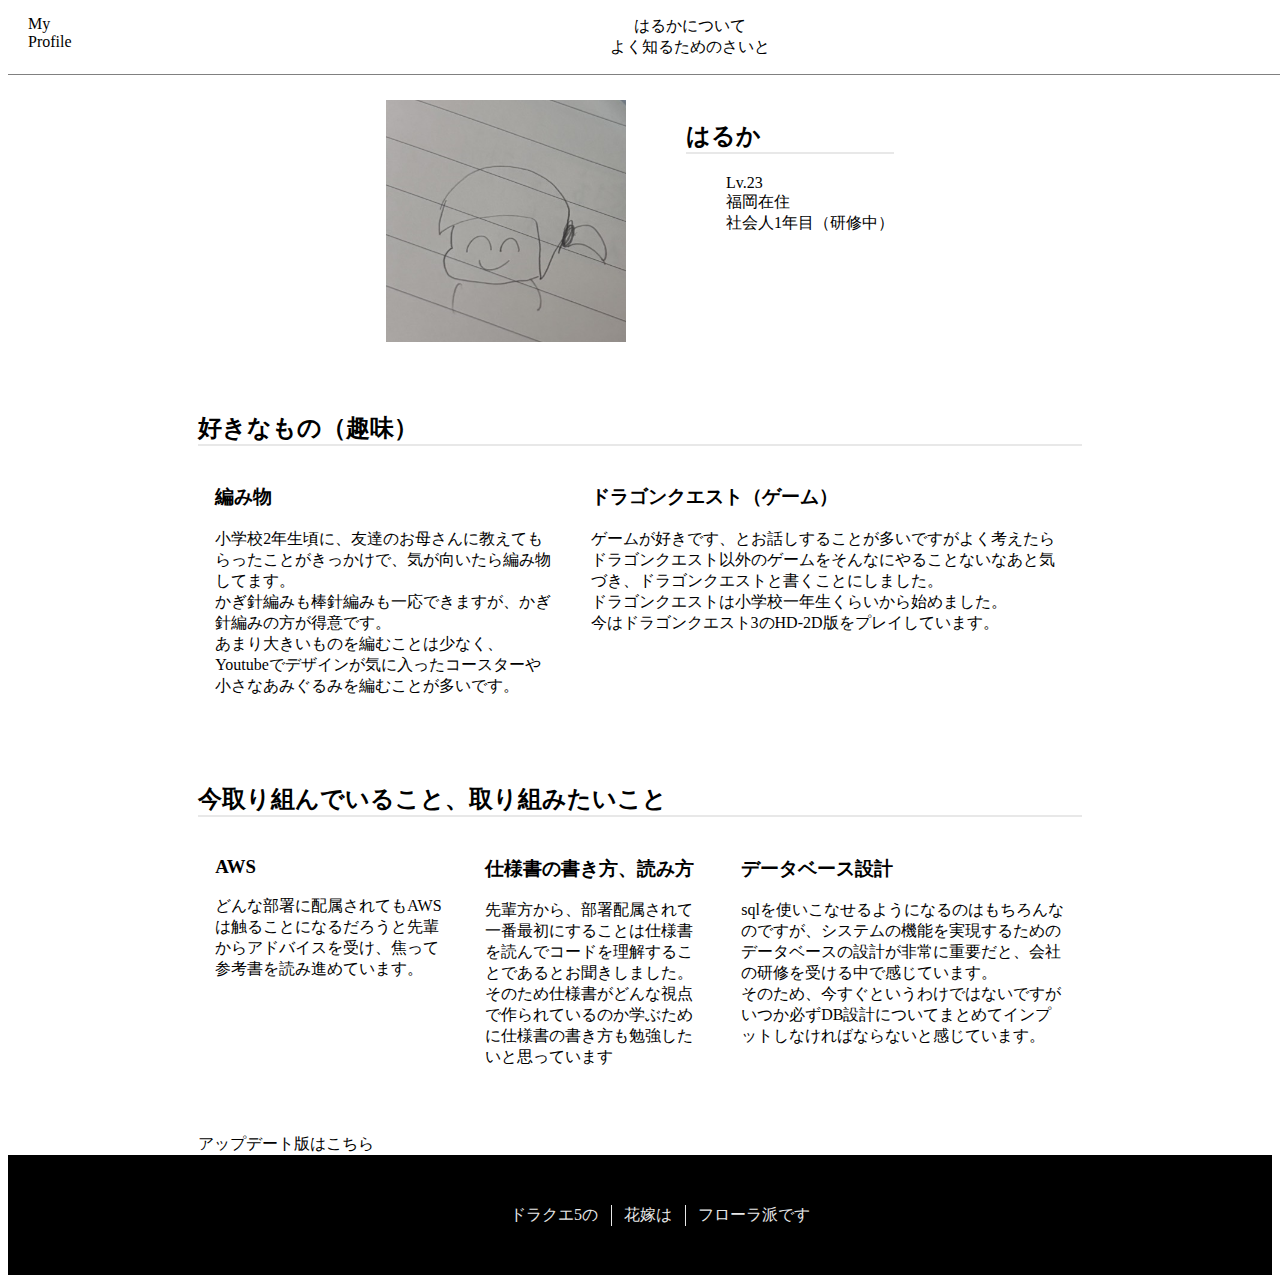
<file: index.html>
<!DOCTYPE html>
<html>
  <head>
    <meta charset="UTF-8">
    <title>Haruka's Profile</title>
    <link rel="stylesheet" href="lpstyle.css">
  </head>
  <body>
    <header>
      <a href="#" class="header-logo">My<br>Profile</a>
      <p class="header-title">はるかについて<br>よく知るためのさいと</p>
    </header>

    <div class ="container">
      <div class="top-wrapper">
        <img src="./img/profile_img1.png" alt="profile_img1">
          <div class="top-text">
           <h2>はるか</h2>
            <ul>
              <li>Lv.23</li>
              <li>福岡在住</li>
              <li>社会人1年目（研修中）</li>
            </ul>
          </div>
      </div>

      <div class="content">
        <h2>好きなもの（趣味）</h2>

        <div class="text-items">
          <div class="text-item">
            <h3>編み物</h3>
            <p>小学校2年生頃に、友達のお母さんに教えてもらったことがきっかけで、気が向いたら編み物してます。<br>かぎ針編みも棒針編みも一応できますが、かぎ針編みの方が得意です。<br>あまり大きいものを編むことは少なく、Youtubeでデザインが気に入ったコースターや小さなあみぐるみを編むことが多いです。</p>

          </div>
          <div class="text-item">
            <h3>ドラゴンクエスト（ゲーム）</h3>
            <p>ゲームが好きです、とお話しすることが多いですがよく考えたらドラゴンクエスト以外のゲームをそんなにやることないなあと気づき、ドラゴンクエストと書くことにしました。<br>ドラゴンクエストは小学校一年生くらいから始めました。<br>今はドラゴンクエスト3のHD-2D版をプレイしています。
            </p>

          </div>
        </div>
      </div>

      <div class="content">
        <h2>今取り組んでいること、取り組みたいこと</h2>
        
        <div class="text-items">
          <div class="text-item">
            <h3>AWS</h3>
            <p>どんな部署に配属されてもAWSは触ることになるだろうと先輩からアドバイスを受け、焦って参考書を読み進めています。</p>

          </div>
          <div class="text-item">
            <h3>仕様書の書き方、読み方</h3>
            <p>先輩方から、部署配属されて一番最初にすることは仕様書を読んでコードを理解することであるとお聞きしました。<br>そのため仕様書がどんな視点で作られているのか学ぶために仕様書の書き方も勉強したいと思っています</p>

          </div>
          <div class="text-item">
            <h3>データベース設計</h3>
            <p>sqlを使いこなせるようになるのはもちろんなのですが、システムの機能を実現するためのデータベースの設計が非常に重要だと、会社の研修を受ける中で感じています。<br>そのため、今すぐというわけではないですがいつか必ずDB設計についてまとめてインプットしなければならないと感じています。</p>
          </div>
        </div>
      </div>

      <a href="index2.html"></a>アップデート版はこちら</a>

    </div>

    <footer>
      <ul class="footer-flex">
        <a href="#" class="right-border">ドラクエ5の</a>
        <a href="#" class="right-border">花嫁は</a>
        <a href="#">フローラ派です</a>
      </ul>
    </footer>


  </body>
</html>
</file>
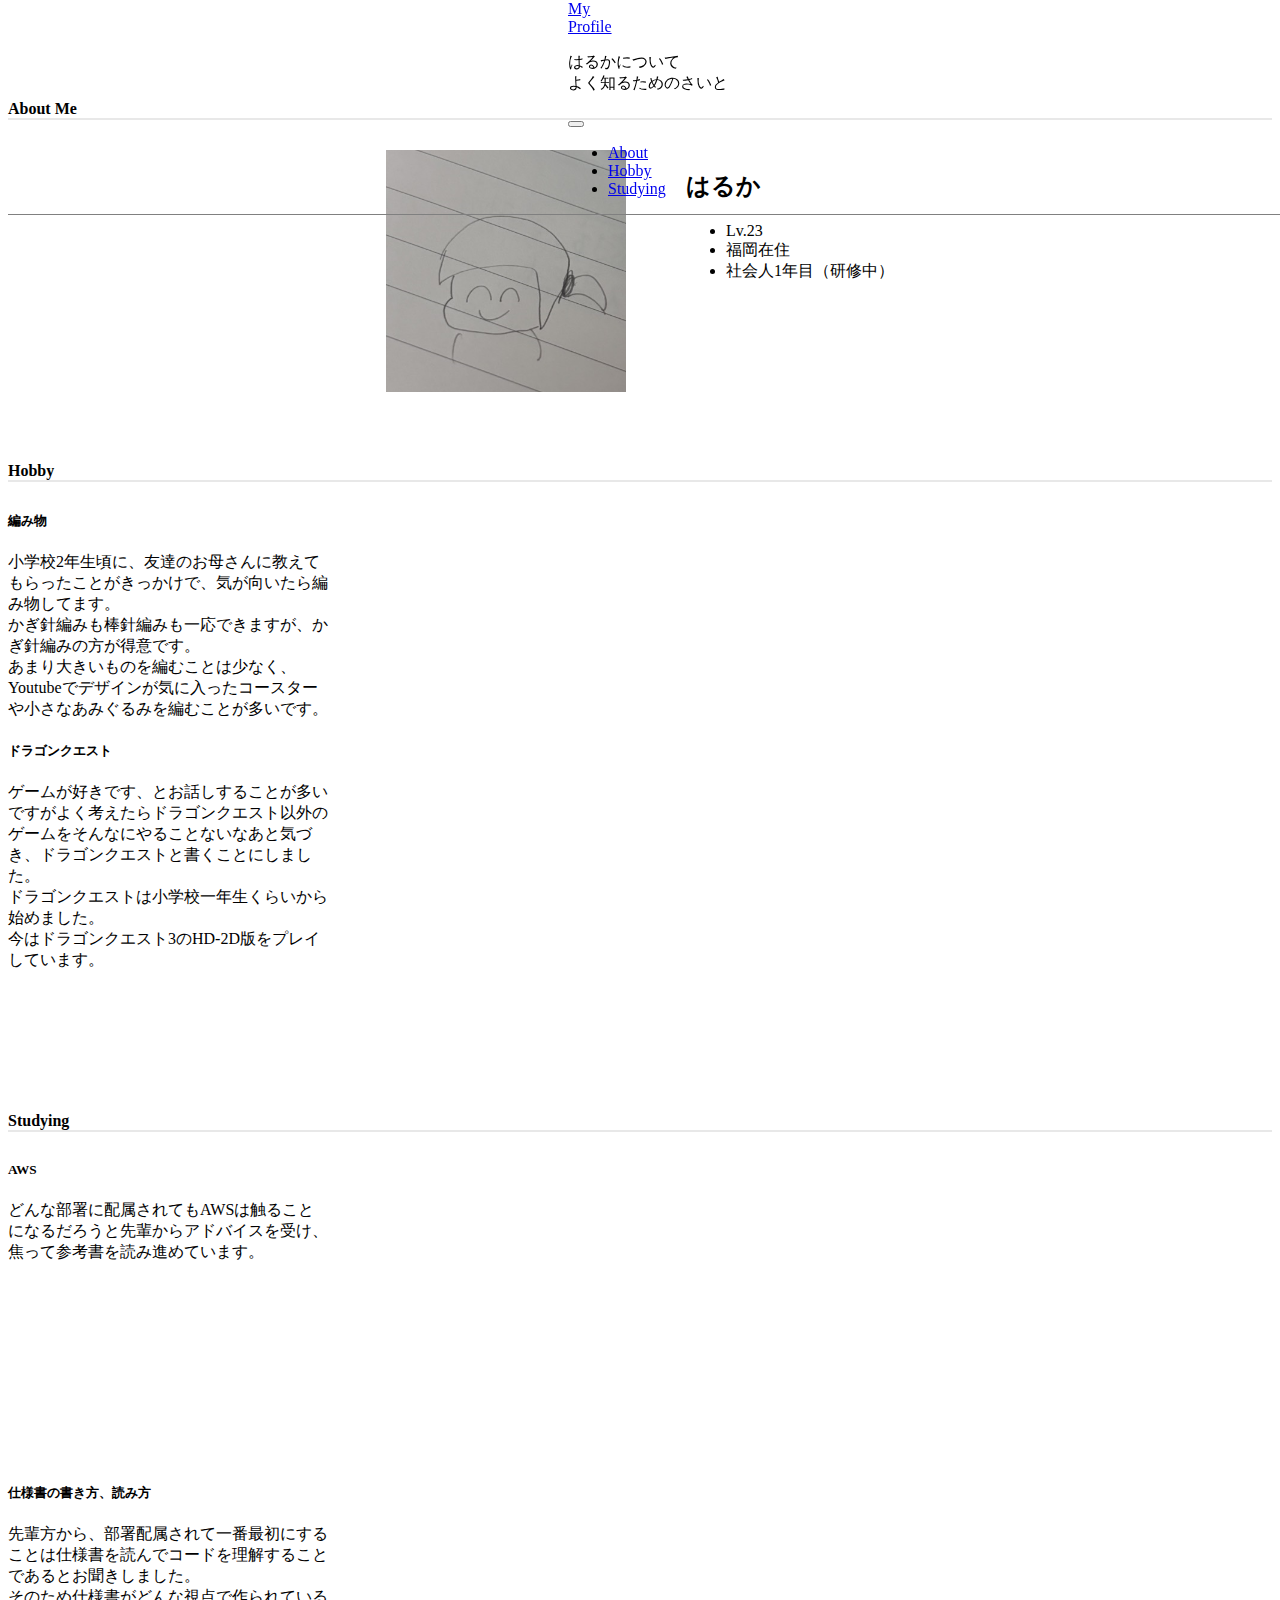
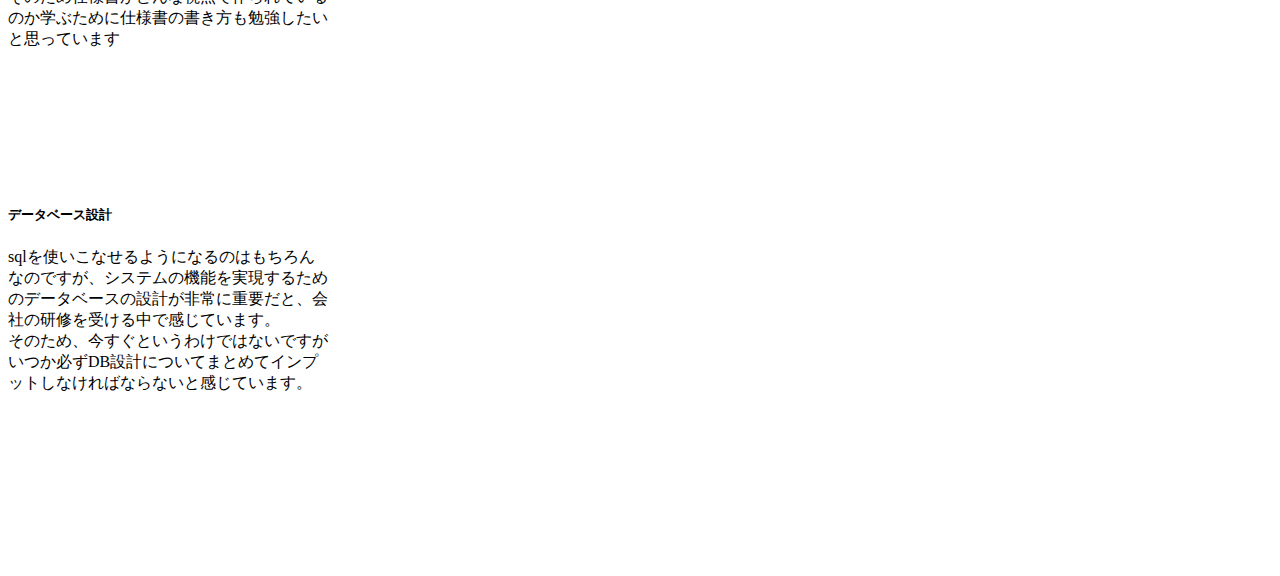
<file: index2.html>
<!DOCTYPE html>
<html>
<head>
  <meta charset="UTF-8">
    <link rel="stylesheet" href="index2style.css">
  <!-- Bootstrap CSS -->
  <link rel="stylesheet" href="https://stackpath.bootstrapcdn.com/bootstrap/4.1.3/css/bootstrap.min.css" integrity="sha384-MCw98/SFnGE8fJT3GXwEOngsV7Zt27NXFoaoApmYm81iuXoPkFOJwJ8ERdknLPMO" crossorigin="anonymous">
  <title>Haruka's Profile2</title>
</head>

<body data-bs-spy="scroll" data-bs-target="#navbar-example2" data-bs-offset="100" tabindex="0">

  <header class=" bg-light">
    <nav class="navbar navbar-expand-md navbar-light container">
      <div class="container-fluid header-items">

        <div class="row w-100 align-items-center justify-content-space-between">
          <!-- ブランドロゴ -->
          <div class="col-4 col-md-3">
            <a class="navbar-brand" href="#">My<br>Profile</a>
          </div>
          <!-- タイトル -->
          <div class="col-6 col-md-6">
            <p class="text-center">はるかについて<br>よく知るためのさいと</p>
          </div>
          <!-- 折りたたみレイアウト -->
          <div class="col-2 col-md-3">
            <button class="navbar-toggler" type="button" data-bs-toggle="collapse" data-bs-target="#navbarMenu">
              <span class="navbar-toggler-icon"></span>
            </button>

            <!-- 折りたたまれるメニュー部分 -->
            <div class="collapse navbar-collapse" id="navbarMenu">
              <ul class="navbar-nav ms-auto">
                <li class="nav-item">
                  <a class="nav-link" href="#about">About</a>
                </li>
                <li class="nav-item">
                  <a class="nav-link" href="#hobby">Hobby</a>
                </li>
                <li class="nav-item">
                  <a class="nav-link" href="#activity">Studying</a>
                </li>
              </ul>
            </div>
          </div>
        </div>
      </div>
    </nav>
  </header>

  <div data-bs-spy="scroll" data-bs-target="#navbar-example2" data-bs-root-margin="0px 0px -40%" data-bs-smooth-scroll="true" class="scrollspy-example bg-body-tertiary p-3 rounded-2" tabindex="0">

    <div class="topic container">
      <h4 id="about" class="top-title title-style text-center">About Me</h4>
      <div class="top-wrapper">
        <img src="./img/profile_img1.png" alt="profile_img1">
        <div class="top-text">
          <h2>はるか</h2>
          <ul>
            <li>Lv.23</li>
            <li>福岡在住</li>
            <li>社会人1年目（研修中）</li>
          </ul>
        </div>
      </div>
    </div>

    <div class="container topic">
      <h4 id="hobby" class="title-style text-center">Hobby</h4>
      <div class="row">
        <div class="col-12 col-md-6 mb-2 mb-md-0 d-flex justify-content-center align-items-center">
          <!-- カード -->
          <div class="card" style="width: 20rem;">
            <div class="card-body">
              <h5 class="card-title text-center">編み物</h5>
              <p class="card-text">小学校2年生頃に、友達のお母さんに教えてもらったことがきっかけで、気が向いたら編み物してます。<br>かぎ針編みも棒針編みも一応できますが、かぎ針編みの方が得意です。<br>あまり大きいものを編むことは少なく、Youtubeでデザインが気に入ったコースターや小さなあみぐるみを編むことが多いです。</p>
            </div>
          </div>
        </div>
        <div class="col-12 col-md-6 d-flex justify-content-center align-items-center">
          <!-- カード -->
          <div class="card" style="width: 20rem; min-height: 300px">
            <div class="card-body">
              <h5 class="card-title text-center">ドラゴンクエスト</h5>
              <div class="d-flex justify-content-center align-items-center">
                <p class="card-text">ゲームが好きです、とお話しすることが多いですがよく考えたらドラゴンクエスト以外のゲームをそんなにやることないなあと気づき、ドラゴンクエストと書くことにしました。<br>ドラゴンクエストは小学校一年生くらいから始めました。<br>今はドラゴンクエスト3のHD-2D版をプレイしています。</p>
              </div>
            </div>
          </div>
        </div>
      </div>
    </div>

    <div class="topic container">
      <h4 id="activity" class="title-style text-center">Studying</h4>
      <div class="row">
        <div class="col-12 col-md-4 mb-2 mb-md-0 d-flex justify-content-center align-items-center">
          <!-- カード -->
          <div class="card h-30" style="width: 20rem; min-height: 300px;">
            <div class="card-body">
              <h5 class="card-title text-center">AWS</h5>
              <div class="d-flex justify-content-center align-items-center">
              <p class="card-text">どんな部署に配属されてもAWSは触ることになるだろうと先輩からアドバイスを受け、焦って参考書を読み進めています。</p>
              </div>
            </div>
          </div>
        </div>
        <div class="col-12 col-md-4 mb-2 mb-md-0 d-flex justify-content-center align-items-center">
          <!-- カード -->
          <div class="card" style="width: 20rem; min-height: 300px;">
            <div class="card-body">
              <h5 class="card-title text-center">仕様書の書き方、読み方</h5>
              <p class="card-text">先輩方から、部署配属されて一番最初にすることは仕様書を読んでコードを理解することであるとお聞きしました。<br>そのため仕様書がどんな視点で作られているのか学ぶために仕様書の書き方も勉強したいと思っています</p>
            </div>
          </div>
        </div>
        <div class="col-12 col-md-4 d-flex justify-content-center align-items-center">
          <!-- カード -->
          <div class="card" style="width: 20rem; min-height: 300px;">
            <div class="card-body">
              <h5 class="card-title text-center">データベース設計</h5>
              <p class="card-text">sqlを使いこなせるようになるのはもちろんなのですが、システムの機能を実現するためのデータベースの設計が非常に重要だと、会社の研修を受ける中で感じています。<br>そのため、今すぐというわけではないですがいつか必ずDB設計についてまとめてインプットしなければならないと感じています。</p>
            </div>
          </div>
        </div>
      </div>
    </div>
  </div>


  <script src="https://cdn.jsdelivr.net/npm/@popperjs/core@2.11.8/dist/umd/popper.min.js" integrity="sha384-I7E8VVD/ismYTF4hNIPjVp/Zjvgyol6VFvRkX/vR+Vc4jQkC+hVqc2pM8ODewa9r" crossorigin="anonymous"></script>
  <script src="https://cdn.jsdelivr.net/npm/bootstrap@5.3.0/dist/js/bootstrap.min.js" integrity="sha384-fbbOQedDUMZZ5KreZpsbe1LCZPVmfTnH7ois6mU1QK+m14rQ1l2bGBq41eYeM/fS" crossorigin="anonymous"></script>
</body>
</html>
</file>
<file: lpstyle.css>
*{
  box-sizing: border-box;
}

li{
  list-style: none;
}

a{
  text-decoration: none;
  color: black;
}

.header-logo{
  float: left;
  margin: 15px 20px;
}

.header-title{
  /* margin-top: 0px; */
  text-align: center;
}

header{
  background-color: white;
  position: fixed;
  top: 0;
  width: 100%;
  /* height: 40px; */
  z-index: 10;
  border-bottom: 1px solid gray;
}

.container{
  margin: 0 15%;
  max-width: 1170px;
}

.top-wrapper{
  margin-top: 100px;
  display: flex;
  justify-content: center;

  /* 外側の余白も均等に並べたいとき */
  /* justify-content: space-around; */

  margin-bottom: 40px;
}

.top-wrapper img{
  width: 240px;
  height: auto;
  margin-right: 30px;
}

.top-text{
  margin-left: 30px;
}

.top-text h2{
  border-bottom: 2px solid #E8E8E8
}

.content{
  margin-top: 70px;
  margin-bottom:50px;
}

.content h2{
  border-bottom: 2px solid #E8E8E8;
}

.text-items{
  display: flex;
  justify-content: space-around;
}

.text-item{
  padding-right: 2%;
  padding-left: 2%
}


footer{
  color: white;
  background-color: black;
  height: 120px;
  display: flex;
  align-items:center;
  justify-content: center;
}

/* footer ul{
  display: flex;
  justify-content:center;
  align-items:center;
} */

.footer-flex{
  display: flex;
  /* 水平方向に中央ぞろえ */
  justify-content:center;
  /* 垂直方向に中央ぞろえ */
  align-items:center;
  white-space: nowrap;
}

/* footer li{
  line-height: 120px;
  padding-right: 5%;
  padding-left: 5%;
} */

footer a{
  /* line-height: 120px; */
  padding-right: 5%;
  padding-left: 5%;
  color: #E8E8E8;
}

footer a:hover{
  color: white;
}

.right-border{
  border-right: 1px solid #E8E8E8;
}

@media(max-width:1000px){
  .text-items{
    flex-wrap: wrap;
  }

  .text-item{
    width: 100%;
  }
}

@media(max-width: 670px){
  .top-wrapper{
    flex-direction: column;
  }
}
</file>
<file: index2style.css>
header{
  position: fixed;
  top: 0;
  width: 100%;
  z-index: 10;
  border-bottom: 1px solid gray;
  color: black;
}

.top-title{
  margin-top: 100px;
}

.top-wrapper{
  display: flex;
  justify-content: center;


  margin-bottom: 40px;
}

.top-wrapper img{
  width: 240px;
  height: auto;
  margin-right: 30px;
}

.top-text{
  margin-left: 30px;
}

.title-style{
  border-bottom: 2px solid #E8E8E8;
  margin-bottom: 30px;
}

.topic{
  margin-bottom: 70px;
}

    .nav-link.active {
      background-color: gray !important;
      color: white !important;
    }

.site-title {
  margin: 0;
}

.nav-link.active{
  border-radius: 0.5rem;
}

.header-items{
  display: flex;
  align-items: center;
  justify-content: center;
}
</file>
